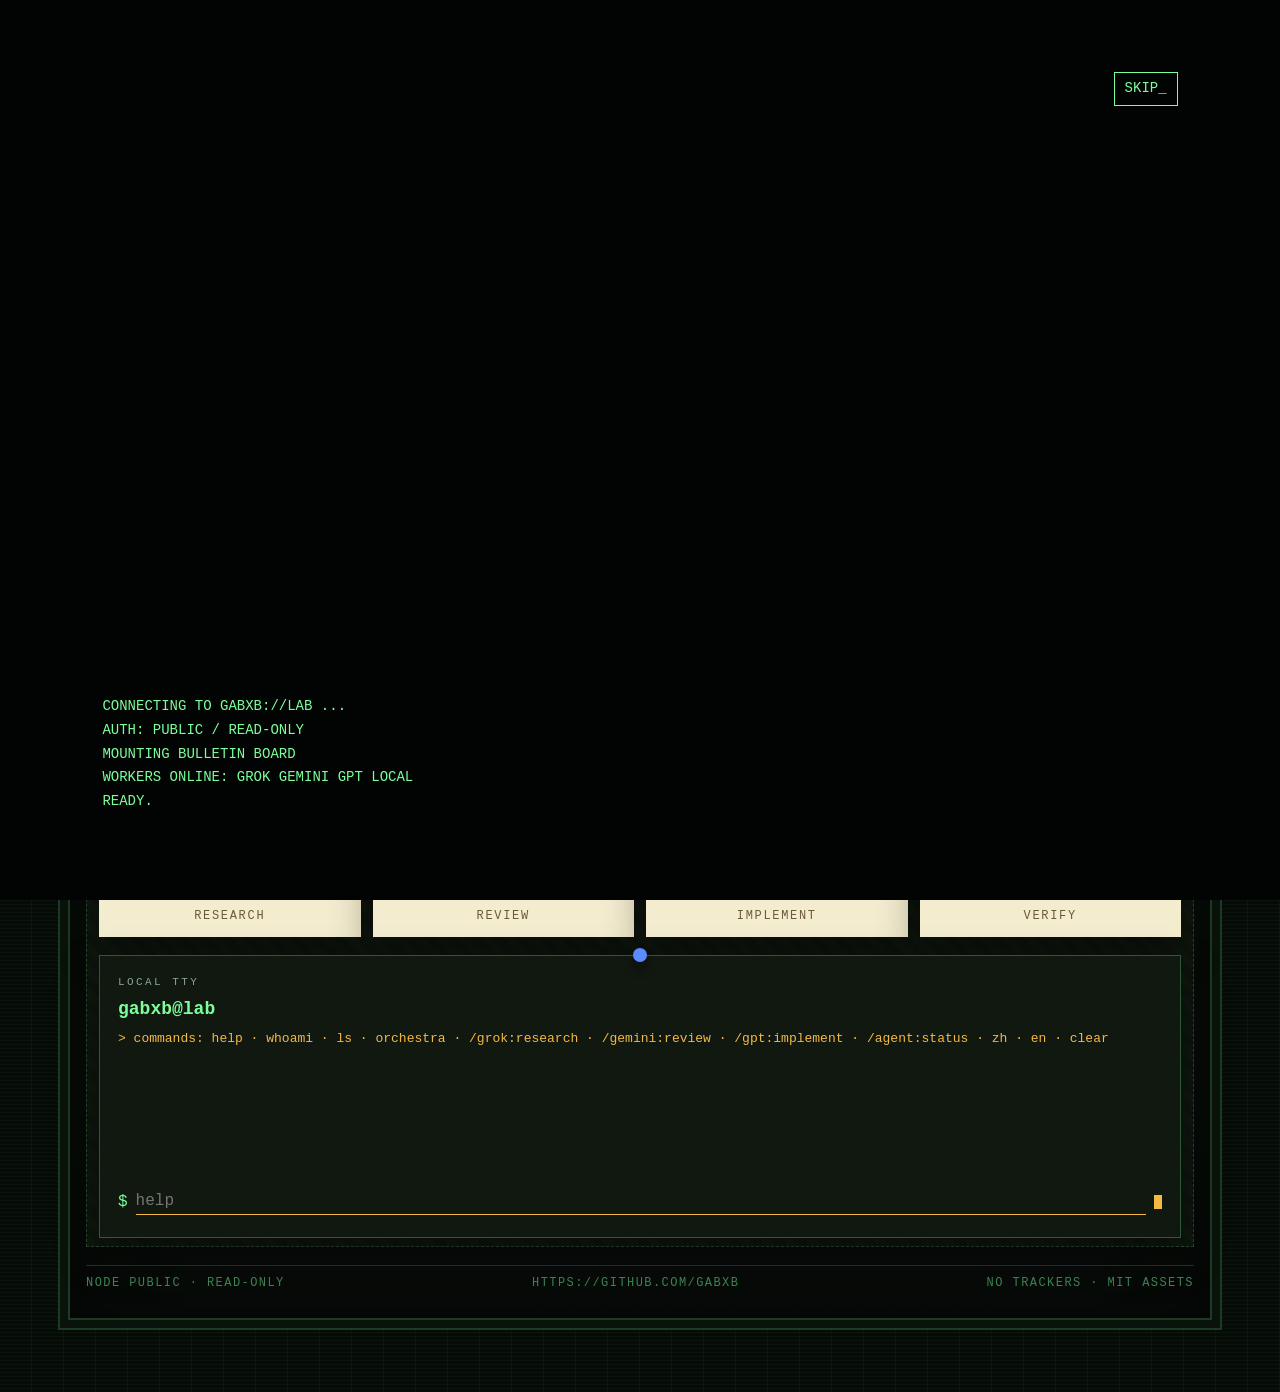
<file: index.html>
<!DOCTYPE html>
<html lang="en">
<head>
  <meta charset="utf-8">
  <meta name="viewport" content="width=device-width, initial-scale=1">
  <title>GABXB://LAB — bulletin board</title>
  <meta name="description" content="Hacker bulletin board for GABXB LAB. Claude Code / Codex orchestrate Grok, Gemini, GPT, and local models.">
  <link rel="icon" href="assets/favicon.svg" type="image/svg+xml">
  <meta name="theme-color" content="#070b08">
  <link rel="stylesheet" href="css/board.css">
</head>
<body>
  <a class="skip" href="#board">Skip boot</a>
  <div class="scanlines"></div>
  <div class="vignette"></div>

  <div id="boot" class="boot" role="dialog" aria-label="System boot">
    <button id="skip-boot" type="button">SKIP_</button>
    <pre id="boot-log"></pre>
  </div>

  <main class="crt">
    <section class="bezel">
      <header class="topbar">
        <div><strong>GABXB://LAB</strong> &nbsp; NODE-01</div>
        <div class="live">BOARD LIVE</div>
        <div class="clock-block" aria-live="off">
          <span class="clock-place" data-i18n="clockPlace">SINGAPORE</span>
          <time id="clock" datetime="">----</time>
        </div>
        <div class="lang">
          <button type="button" data-lang="en" aria-pressed="true">EN</button>
          <button type="button" data-lang="zh" aria-pressed="false">中文</button>
        </div>
      </header>

      <pre class="banner">  ██████╗  █████╗ ██████╗ ██╗  ██╗██████╗     ██╗      █████╗ ██████╗
 ██╔════╝ ██╔══██╗██╔══██╗╚██╗██╔╝██╔══██╗    ██║     ██╔══██╗██╔══██╗
 ██║  ███╗███████║██████╔╝ ╚███╔╝ ██████╔╝    ██║     ███████║██████╔╝
 ██║   ██║██╔══██║██╔══██╗ ██╔██╗ ██╔══██╗    ██║     ██╔══██║██╔══██╗
 ╚██████╔╝██║  ██║██████╔╝██╔╝ ██╗██████╔╝    ███████╗██║  ██║██████╔╝
  ╚═════╝ ╚═╝  ╚═╝╚═════╝ ╚═╝  ╚═╝╚═════╝     ╚══════╝╚═╝  ╚═╝╚═════╝</pre>
      <p class="tagline" data-i18n="tagline">public node · bulletin board · no cookies</p>

      <div id="board" class="board">
        <article class="paper r1">
          <span class="pin amber"></span>
          <p class="kicker" data-i18n="heroKicker">notice 001 // pinned</p>
          <h1 data-i18n="heroTitle">Multi-Agent Coding Orchestra</h1>
          <p data-i18n="heroBody">Claude Code / Codex conduct. Grok researches. Gemini reviews. GPT implements. A local model verifies. Tests, git, and the PR come back to the conductor.</p>
          <p data-i18n="heroSub">One person. One control plane. Many models doing the work.</p>
          <span class="stamp" data-i18n="stamp">DO NOT REMOVE</span>
        </article>

        <article class="paper green r2">
          <span class="pin cyan"></span>
          <p class="kicker" data-i18n="opsKicker">thermal copy</p>
          <h2 data-i18n="opsTitle">Operator commands</h2>
          <ul class="cmds">
            <li><code>/grok:research</code><span data-i18n="cmdResearch">survey repo / topic</span></li>
            <li><code>/gemini:review</code><span data-i18n="cmdReview">challenge code, plans, diffs</span></li>
            <li><code>/gpt:implement</code><span data-i18n="cmdImplement">scoped coding on the side</span></li>
            <li><code>/claude:verify</code><span data-i18n="cmdVerify">second-pass check</span></li>
            <li><code>/agent:status</code><span data-i18n="cmdStatus">jobs, waits, merge</span></li>
          </ul>
        </article>

        <article class="paper dark r3">
          <span class="pin green"></span>
          <p class="kicker" data-i18n="archKicker">classified diagram</p>
          <h2 data-i18n="archTitle">Control plane</h2>
          <pre class="ascii">CLAUDE CODE / CODEX
        │
        ▼
   ORCHESTRATOR
    ├── GROK ──── RESEARCH
    ├── GEMINI ── REVIEW
    ├── GPT ───── IMPLEMENT
    └── LOCAL ─── VERIFY
           │
           ▼
    TESTS → GIT → PR</pre>
        </article>

        <article class="paper amber r4">
          <span class="pin magenta"></span>
          <p class="kicker" data-i18n="labKicker">open drawers</p>
          <h2 data-i18n="labTitle">Lab index</h2>
          <ul class="lab-list">
            <li><a href="https://github.com/Gabxb/Gabxb">Gabxb / profile</a><span>README</span></li>
            <li><a href="https://github.com/Gabxb/Design-to-Agent-ProjectA">Design-to-Agent</a><span>path</span></li>
            <li><a href="https://github.com/Gabxb/Figma-Dev-STU">Figma-Dev-STU</a><span>studio</span></li>
            <li><a href="https://github.com/Gabxb/AI-STU-KEYWORD">AI-STU-KEYWORD</a><span>lexicon</span></li>
            <li><a href="https://github.com/Gabxb/FrequentlyUsedScripts">FrequentlyUsedScripts</a><span>ops</span></li>
            <li><a href="https://github.com/Gabxb/UtilityScripts">UtilityScripts</a><span>nodes</span></li>
          </ul>
        </article>

        <section class="span-2 wanted" aria-label="Workers">
          <p class="kicker" data-i18n="wantedKicker">now hiring workers</p>
          <div class="worker"><span data-i18n="wantGrok">second opinion, fast</span><b>GROK</b><span class="role" data-i18n="roleResearch">research</span></div>
          <div class="worker"><span data-i18n="wantGemini">second pair of eyes</span><b>GEMINI</b><span class="role" data-i18n="roleReview">review</span></div>
          <div class="worker"><span data-i18n="wantGpt">side-lane coding</span><b>GPT</b><span class="role" data-i18n="roleImplement">implement</span></div>
          <div class="worker"><span data-i18n="wantLocal">no quota / no net</span><b>LOCAL</b><span class="role" data-i18n="roleVerify">verify</span></div>
        </section>

        <article class="paper dark span-2">
          <span class="pin blue"></span>
          <p class="kicker" data-i18n="termKicker">local tty</p>
          <h2 data-i18n="termTitle">gabxb@lab</h2>
          <div id="term-log" class="term-log" aria-live="polite"></div>
          <form id="term-form" class="prompt-row">
            <label for="cmd">$</label>
            <input id="cmd" name="cmd" autocomplete="off" spellcheck="false" placeholder="help">
            <span class="caret" aria-hidden="true"></span>
          </form>
        </article>
      </div>

      <footer class="ticker">
        <div>NODE PUBLIC · READ-ONLY</div>
        <div>https://github.com/Gabxb</div>
        <div>NO TRACKERS · MIT ASSETS</div>
      </footer>
    </section>
  </main>
  <script src="js/board.js"></script>
</body>
</html>
</file>
<file: css/board.css>
:root {
  --bg: #070b08;
  --bg-2: #0c140f;
  --phosphor: #7cff9a;
  --phosphor-dim: #3d8a55;
  --amber: #f5b942;
  --magenta: #e85d8c;
  --blue: #5b8cff;
  --paper: #efe6c9;
  --paper-2: #d8f0d2;
  --paper-3: #11180f;
  --ink: #10140f;
  --muted: #8aa392;
  --pin-shadow: 0 18px 40px rgba(0, 0, 0, 0.45);
  --scan: rgba(124, 255, 154, 0.035);
}

* { box-sizing: border-box; }

html, body {
  margin: 0;
  min-height: 100%;
  background: var(--bg);
  color: var(--phosphor);
  font-family: ui-monospace, "SF Mono", Menlo, Consolas, "Liberation Mono", monospace;
}

body {
  background-image:
    linear-gradient(var(--scan) 1px, transparent 1px),
    radial-gradient(1200px 700px at 50% -10%, #14321c 0%, transparent 55%),
    repeating-linear-gradient(90deg, transparent 0 31px, rgba(124, 255, 154, 0.03) 31px 32px);
  background-size: 100% 4px, auto, auto;
}

a { color: var(--amber); text-decoration: none; }
a:hover { text-decoration: underline; }
.skip {
  position: absolute;
  left: -999px;
  top: 8px;
}
.skip:focus { left: 8px; background: #000; padding: 6px 10px; z-index: 20; }

.crt {
  position: relative;
  max-width: 1180px;
  margin: 0 auto;
  padding: 18px 18px 72px;
}

.bezel {
  border: 2px solid #1d3a24;
  box-shadow:
    inset 0 0 80px rgba(0, 0, 0, 0.55),
    0 0 0 8px #0a120c,
    0 0 0 10px #1d3a24;
  background: linear-gradient(180deg, rgba(12, 22, 14, 0.92), rgba(7, 11, 8, 0.96));
  min-height: calc(100vh - 36px);
  padding: 14px 16px 28px;
}

.topbar, .ticker {
  display: flex;
  justify-content: space-between;
  gap: 12px;
  flex-wrap: wrap;
  font-size: 12px;
  letter-spacing: 0.12em;
  text-transform: uppercase;
  color: var(--phosphor-dim);
}

.topbar strong { color: var(--phosphor); font-weight: 600; }
.clock-block {
  display: flex;
  flex-direction: column;
  align-items: flex-end;
  line-height: 1.2;
  letter-spacing: 0.08em;
}
.clock-place {
  color: var(--amber);
  font-size: 10px;
}
#clock {
  color: var(--phosphor);
  font-variant-numeric: tabular-nums;
}
.live {
  color: var(--phosphor);
}
.live::before {
  content: "";
  display: inline-block;
  width: 7px;
  height: 7px;
  margin-right: 6px;
  border-radius: 50%;
  background: var(--phosphor);
  box-shadow: 0 0 8px var(--phosphor);
  animation: pulse 1.6s infinite;
}

.lang button {
  background: transparent;
  border: 1px solid var(--phosphor-dim);
  color: var(--phosphor);
  font: inherit;
  padding: 2px 8px;
  cursor: pointer;
}
.lang button[aria-pressed="true"] {
  background: var(--phosphor);
  color: #071109;
}

.banner {
  margin: 22px 0 8px;
  color: var(--phosphor);
  line-height: 1.05;
  font-size: clamp(9px, 1.35vw, 13px);
  text-shadow: 0 0 8px rgba(124, 255, 154, 0.35);
  overflow: auto;
}

.tagline {
  margin: 0 0 22px;
  color: var(--amber);
  letter-spacing: 0.18em;
  text-transform: uppercase;
  font-size: 12px;
}

.board {
  position: relative;
  display: grid;
  grid-template-columns: 1.15fr 0.85fr;
  gap: 18px;
  padding: 18px 12px 8px;
  background:
    radial-gradient(circle at 20% 20%, rgba(80, 50, 20, 0.18), transparent 40%),
    repeating-linear-gradient(45deg, #10180f 0 8px, #0d150e 8px 16px);
  border: 1px dashed #2a4a32;
}

.paper {
  position: relative;
  color: var(--ink);
  background: var(--paper);
  padding: 18px 18px 22px;
  box-shadow: var(--pin-shadow);
  transform-origin: top center;
}
.paper.green { background: var(--paper-2); }
.paper.dark {
  background: var(--paper-3);
  color: var(--phosphor);
  border: 1px solid #2c5a38;
}
.paper.amber {
  background: #2a1d08;
  color: var(--amber);
  border: 1px solid #6a4a12;
}
.r1 { transform: rotate(-1.15deg); }
.r2 { transform: rotate(0.9deg); }
.r3 { transform: rotate(-0.4deg); }
.r4 { transform: rotate(1.3deg); }
.span-2 { grid-column: 1 / -1; }

.pin {
  position: absolute;
  top: -8px;
  left: 50%;
  width: 14px;
  height: 14px;
  margin-left: -7px;
  border-radius: 50%;
  box-shadow: 0 6px 0 #111, 0 8px 10px rgba(0,0,0,.4);
}
.pin.cyan { background: #3ee0c5; }
.pin.amber { background: var(--amber); }
.pin.magenta { background: var(--magenta); }
.pin.blue { background: var(--blue); }
.pin.green { background: var(--phosphor); }

.kicker {
  margin: 0 0 8px;
  font-size: 11px;
  letter-spacing: 0.22em;
  text-transform: uppercase;
  color: #6a5a3a;
}
.dark .kicker, .amber .kicker { color: var(--muted); }
h1, h2, h3 { margin: 0 0 10px; line-height: 1.2; }
h1 { font-size: clamp(22px, 3vw, 34px); }
h2 { font-size: 18px; }
p { margin: 0 0 10px; line-height: 1.55; }
.stamp {
  display: inline-block;
  margin-top: 8px;
  padding: 3px 8px;
  border: 2px solid #b42318;
  color: #b42318;
  letter-spacing: 0.16em;
  font-size: 11px;
  transform: rotate(-8deg);
}

.cmds {
  margin: 0;
  padding: 0;
  list-style: none;
}
.cmds li {
  display: grid;
  grid-template-columns: 170px 1fr;
  gap: 8px;
  border-bottom: 1px dotted #7a6a48;
  padding: 5px 0;
  font-size: 13px;
}
.cmds code { color: #8a3b16; }

.ascii {
  margin: 0;
  font-size: 12px;
  line-height: 1.35;
  overflow: auto;
  white-space: pre;
}

.wanted {
  display: grid;
  grid-template-columns: repeat(4, 1fr);
  gap: 12px;
}
.wanted > .kicker {
  grid-column: 1 / -1;
  color: var(--paper);
  margin: 4px 2px 0;
}
.worker {
  background: #f4eccf;
  color: var(--ink);
  padding: 12px 10px 14px;
  text-align: center;
  box-shadow: var(--pin-shadow);
}
.worker b { display: block; font-size: 18px; margin: 6px 0 2px; }
.worker span { font-size: 11px; letter-spacing: 0.14em; text-transform: uppercase; color: #6a5a3a; }
.worker .role { display: block; margin-top: 8px; font-size: 12px; }

.lab-list {
  margin: 0;
  padding: 0;
  list-style: none;
}
.lab-list li {
  display: flex;
  justify-content: space-between;
  gap: 12px;
  border-bottom: 1px dashed #2c5a38;
  padding: 7px 0;
  font-size: 13px;
}
.lab-list a { color: var(--phosphor); }

.term-log {
  min-height: 148px;
  margin: 0 0 10px;
  font-size: 13px;
  line-height: 1.45;
  color: var(--amber);
}
.prompt-row {
  display: flex;
  gap: 8px;
  align-items: center;
}
#cmd {
  flex: 1;
  background: transparent;
  border: 0;
  border-bottom: 1px solid var(--amber);
  color: var(--amber);
  font: inherit;
  outline: none;
  padding: 4px 0;
}
.caret {
  display: inline-block;
  width: 8px;
  height: 14px;
  background: var(--amber);
  animation: blink 1s steps(1) infinite;
}

.ticker {
  margin-top: 18px;
  border-top: 1px solid #1d3a24;
  padding-top: 10px;
  color: var(--phosphor-dim);
}

.scanlines, .vignette {
  pointer-events: none;
  position: fixed;
  inset: 0;
}
.scanlines {
  background: repeating-linear-gradient(
    to bottom,
    rgba(0,0,0,0.12) 0,
    rgba(0,0,0,0.12) 1px,
    transparent 1px,
    transparent 3px
  );
  mix-blend-mode: multiply;
  z-index: 8;
}
.vignette {
  box-shadow: inset 0 0 180px rgba(0, 0, 0, 0.55);
  z-index: 7;
}

.boot {
  position: fixed;
  inset: 0;
  background: #020403;
  color: var(--phosphor);
  z-index: 12;
  display: flex;
  align-items: flex-end;
  padding: 8vh 8vw;
  font-size: 14px;
  line-height: 1.7;
}
.boot.done { display: none; }
.boot button {
  position: absolute;
  right: 8vw;
  top: 8vh;
  background: transparent;
  border: 1px solid var(--phosphor);
  color: var(--phosphor);
  font: inherit;
  padding: 4px 10px;
  cursor: pointer;
}

@keyframes pulse {
  0%, 100% { opacity: 1; }
  50% { opacity: 0.35; }
}
@keyframes blink {
  0%, 50% { opacity: 1; }
  51%, 100% { opacity: 0; }
}

@media (max-width: 860px) {
  .board, .wanted { grid-template-columns: 1fr; }
  .span-2 { grid-column: auto; }
  .paper, .r1, .r2, .r3, .r4 { transform: none; }
  .cmds li { grid-template-columns: 1fr; }
  .banner { font-size: 7px; }
}

@media (prefers-reduced-motion: reduce) {
  .live::before, .caret { animation: none; }
  .boot { display: none; }
}
</file>
